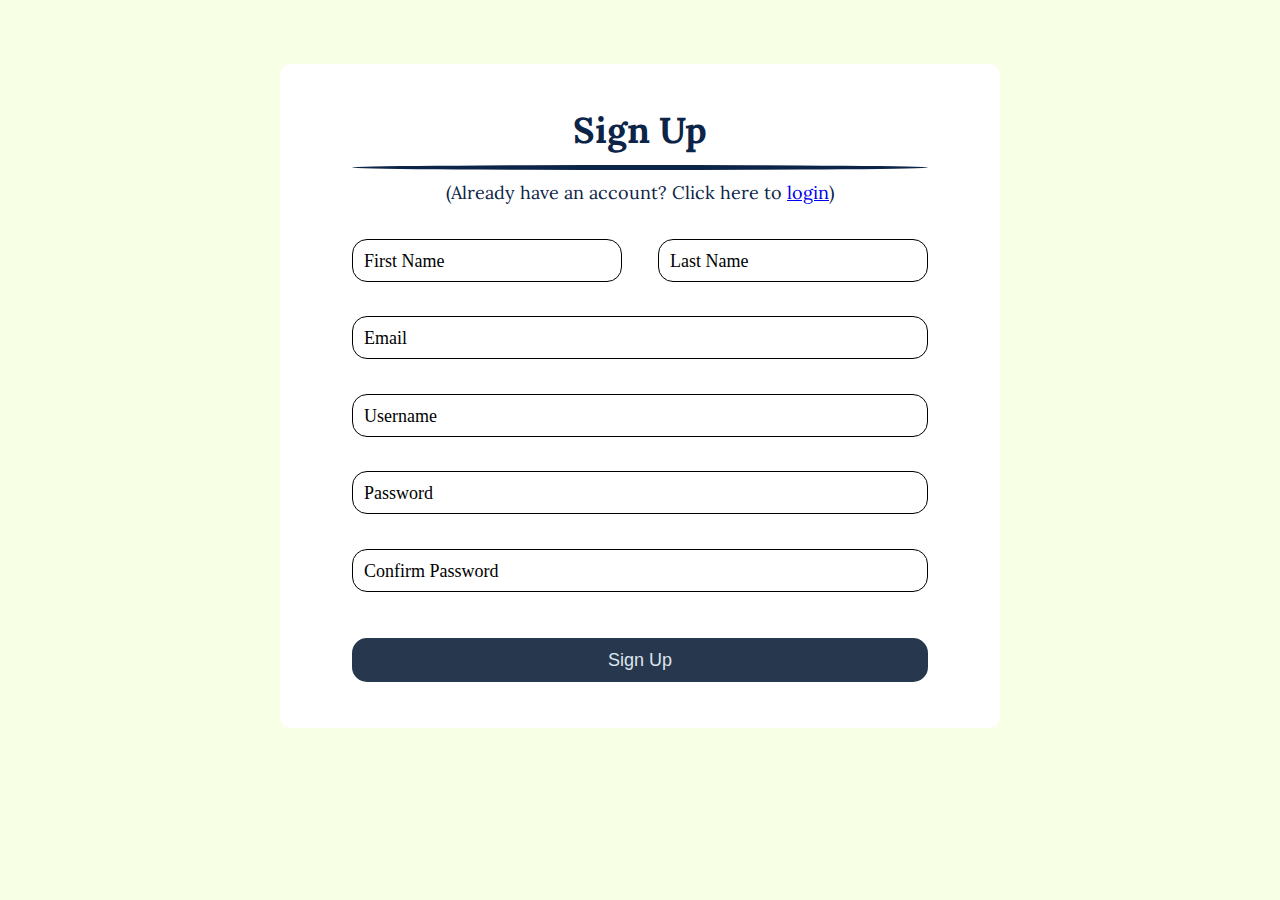
<file: index.html>
<!DOCTYPE html>
<html lang="en">
  <head>
    <meta charset="UTF-8" />
    <meta name="viewport" content="width=device-width, initial-scale=1.0" />
    <title>Sign Up</title>
    <link rel="stylesheet" href="css/signup.css" />
  </head>
  <body>
    <section>
      <div class="box">
        <div class="form-box">
          <h1>Sign Up</h1>
          <hr />
          <p>
            (Already have an account? Click here to
            <a href="login.html">login</a>)
          </p>
          <form action="signup.html">
            <div class="form">
              <div class="form-grp">
                <input type="text" id="fname" name="fname" />
                <label class="name" for="fname">First Name</label>
              </div>
              <div class="form-grp">
                <input type="text" id="lname" name="lname" />
                <label class="name" for="lname">Last Name</label>
              </div>
            </div>
            <div class="form-grp">
              <input type="email" id="email" name="email" />
              <label for="email">Email</label>
            </div>
            <div class="form-grp">
              <input type="text" id="username" name="username" />
              <label for="username">Username</label>
            </div>
            <div class="form-grp">
              <input type="password" id="password" name="password" />
              <label for="password">Password</label>
            </div>
            <div class="form-grp">
              <input type="password" id="cpassword" name="cpassword" />
              <label for="cpassword">Confirm Password</label>
            </div>
          </form>
          <button type="submit" class="btn">Sign Up</button>
        </div>
      </div>
    </section>
  </body>
</html>
</file>
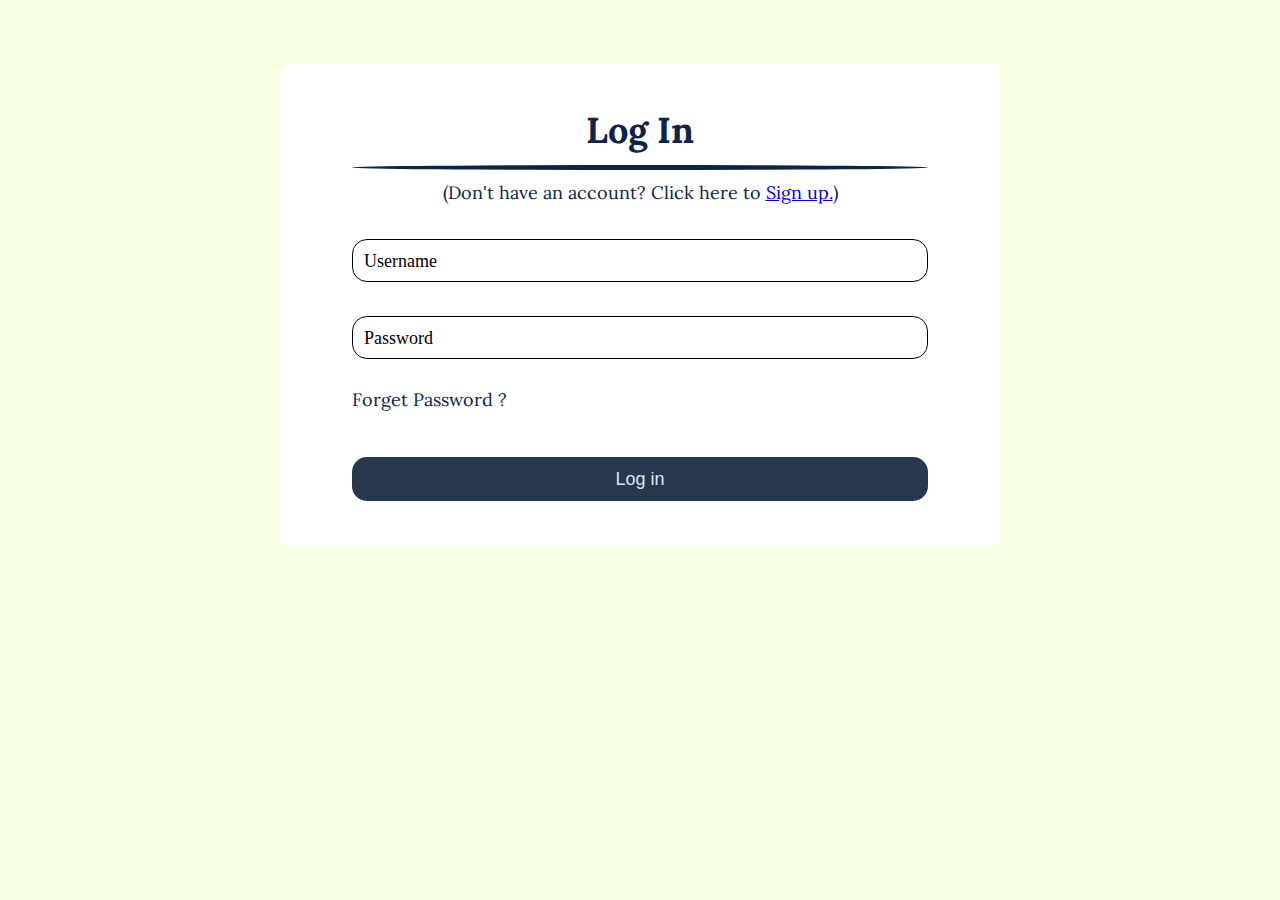
<file: login.html>
<!DOCTYPE html>
<html lang="en">
  <head>
    <meta charset="UTF-8" />
    <meta name="viewport" content="width=device-width, initial-scale=1.0" />
    <title>Sign Up</title>
    <link rel="stylesheet" href="css/signup.css" />
  </head>
  <body>
    <section>
      <div class="box">
        <div class="form-box">
          <h1>Log In</h1>
          <hr />
          <p>
            (Don't have an account? Click here to
            <a href="index.html">Sign up.</a>)
          </p>
          <form action="signup.html">
            <div class="form-grp">
              <input type="text" id="username" name="username" />
              <label for="username">Username</label>
            </div>
            <div class="form-grp">
              <input type="password" id="password" name="password" />
              <label for="password">Password</label>
            </div>
            <p style="text-align: left; margin-top: 5%; cursor: pointer">
              <a style="text-decoration: none; color: #0b2447" href="#"
                >Forget Password ?</a
              >
            </p>
          </form>
          <button type="submit" class="btn">Log in</button>
        </div>
      </div>
    </section>
  </body>
</html>
</file>
<file: css/signup.css>
@import url("https://fonts.googleapis.com/css2?family=Lora&display=swap");
* {
  margin: 0;
  padding: 0;
  box-sizing: border-box;
  font-size: 18px;
}
@media (max-width: 900px) {
  * {
    font-size: 16px;
  }
}
@media (max-width: 550px) {
  * {
    font-size: 14px;
  }
}

body {
  background-color: #f7ffe5;
}

.box {
  width: 40rem;
  background-color: white;
  margin: 5% auto;
  border-radius: 10px;
}

.form-box {
  padding: 6% 10% 0 10%;
}

.form-box h1 {
  font-size: 2rem;
}

.form-box h1,
.form-box p {
  text-align: center;
  color: #0b2447;
  font-family: "Lora", serif;
}

hr {
  margin: 2% 0;
  height: 5px;
  background-color: #0b2447;
  border: none;
  border-radius: 50%;
}

label {
  position: absolute;
  background-color: white;
  top: 12px;
  left: 12px;
  pointer-events: none;
  transition: all 0.2s ease-out;
}

input {
  padding: 10px;
  width: 100%;
  display: block;
  border-radius: 15px;
  margin: auto;
  border: 1px solid #000;
}

input:focus ~ label {
  transform: translateY(-23px);
  padding: 0 7px;
}

.name {
  top: 12px;
  left: 12px;
}

.form {
  display: flex;
  gap: 2rem;
}

.form-grp {
  position: relative;
  margin: 6% 0 0 0;
  flex-basis: 45%;
  flex-grow: 1;
}

.btn {
  width: 100%;
  border-radius: 15px;
  padding: 2%;
  margin: 8% 0;
  background-color: #27374d;
  color: #dde6ed;
  border: none;
  cursor: pointer;
  transition: all 0.5s;
}

.btn:hover {
  background-color: #dde6ed;
  color: #27374d;
}

@media (max-width: 600px) {
  .form {
    flex-direction: column;
    gap: 0;
  }
  .name {
    left: 3%;
  }
  .form-grp {
    position: relative;
    flex-basis: 100%;
    flex-grow: 0;
    flex-shrink: 0;
  }
}

@media (max-width: 550px) {
  .box {
    padding: 5% 5%;
    width: 90%;
  }
  .btn {
    margin: 15% 0;
    padding: 4%;
  }
}
</file>
